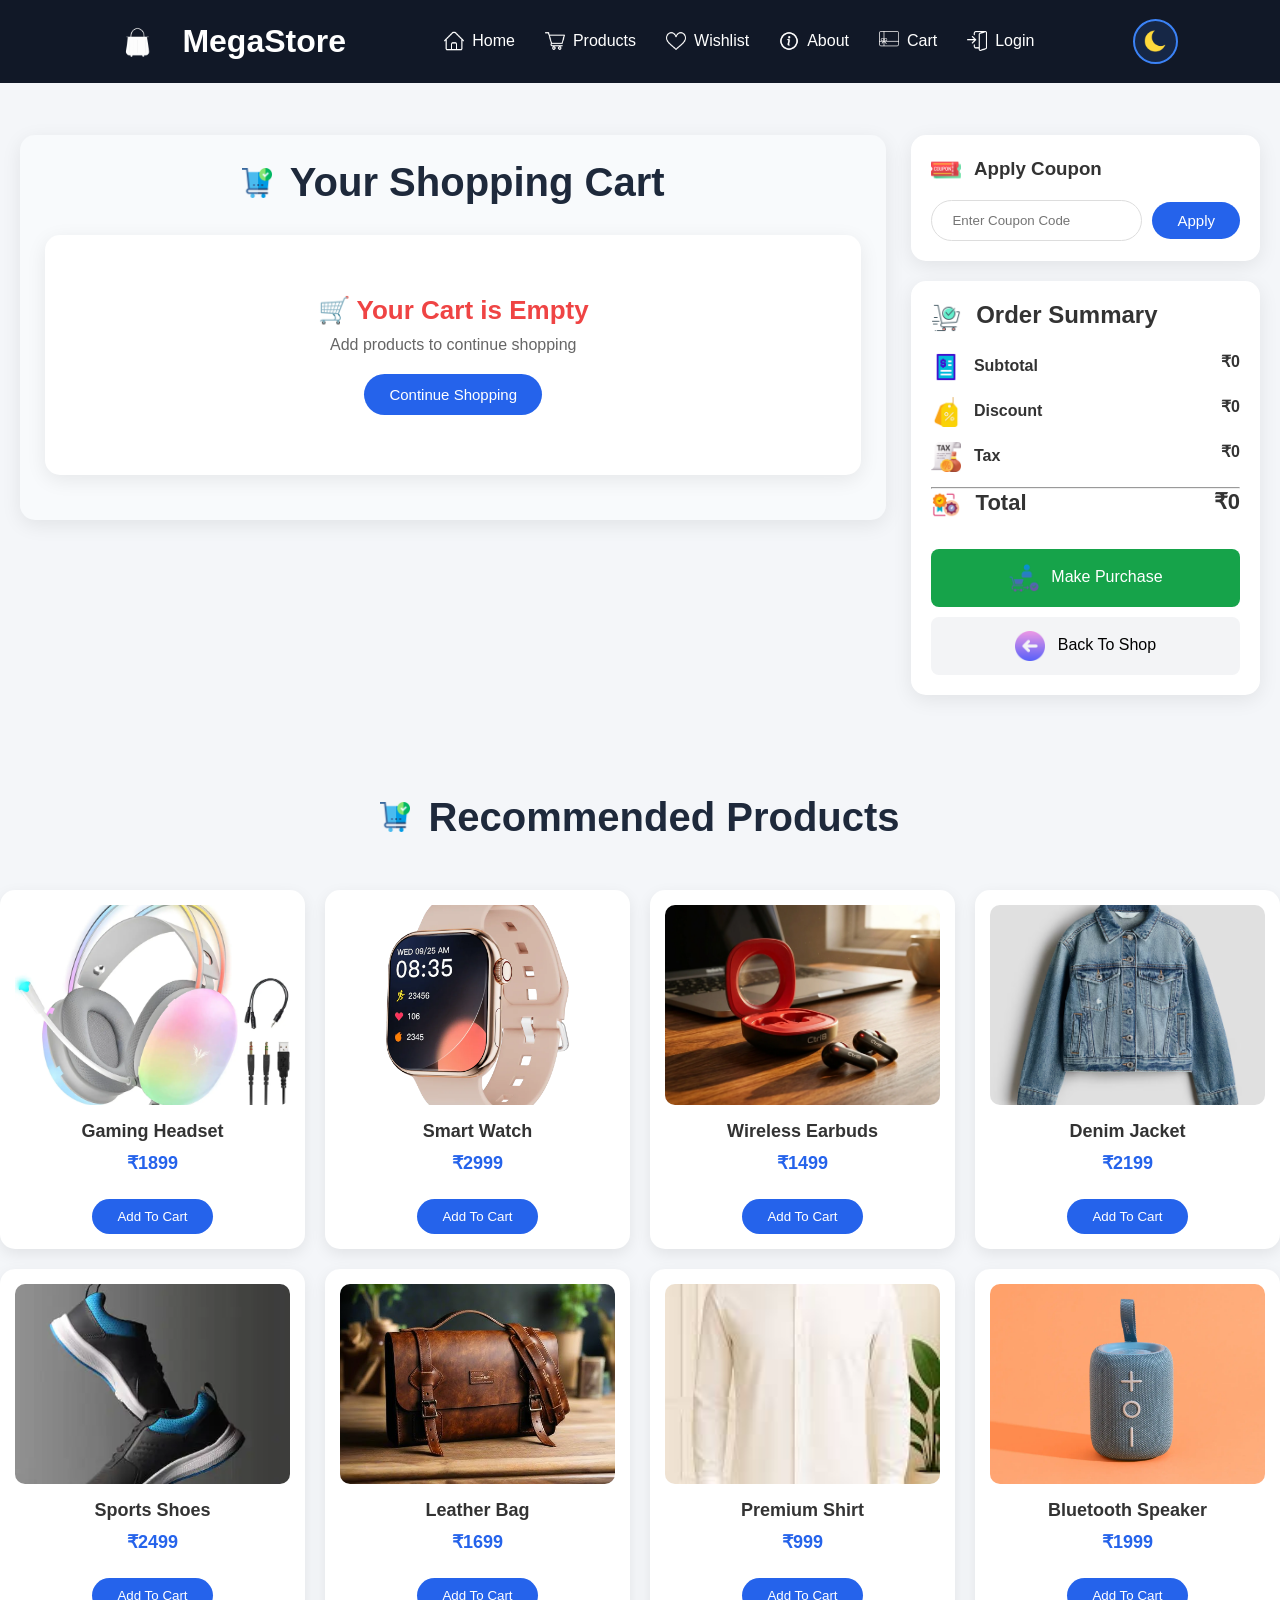
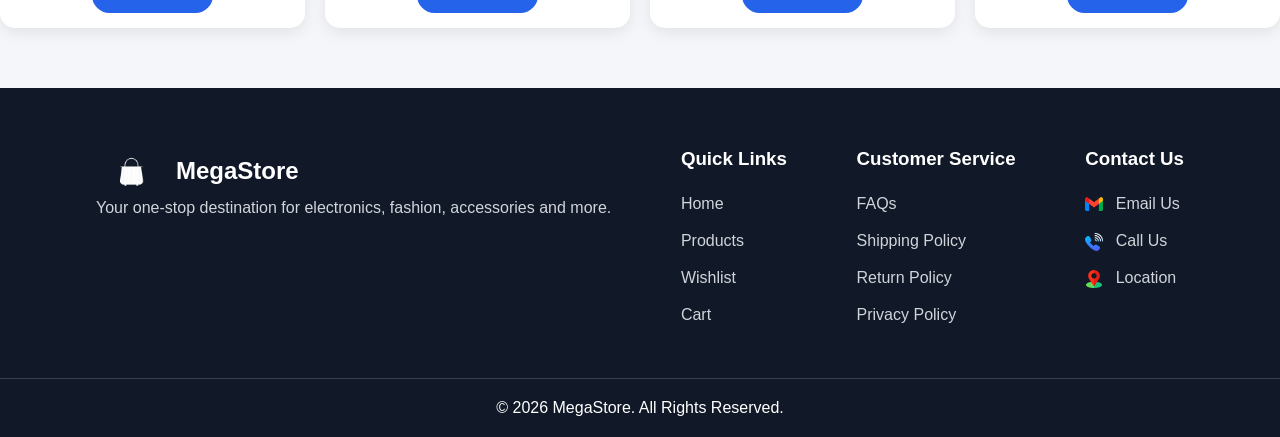
<file: pages/cart.html>
<!DOCTYPE html>
<html lang="en">

<head>
    <meta charset="UTF-8">
    <meta name="viewport" content="width=device-width, initial-scale=1.0">

    <title>Shopping Cart</title>

    <link rel="stylesheet" href="../css/cart.css">
    <link rel="stylesheet" href="./../css/header.css">
    <link rel="stylesheet" href="./../css/footer.css">
</head>

<body>
    <!-- header -->
    <header>
        <nav class="navbar">
            <div class="logo">
                <img src="./../images/logo.png" alt="Logo" class="logo-img" />
                <a href="./../index.html">MegaStore</a>
            </div>

            <ul class="nav-links">
                <li><a href="./../index.html"><img src="./../images/home.png" class="nav-icon">Home</a></li>
                <li><a href="./products.html"><img src="./../images/shop.png" class="nav-icon">Products</a></li>
                <li><a href="./wishlist.html"><img src="./../images/like.png" class="nav-icon">Wishlist</a></li>
                <li><a href="./about.html"><img src="./../images/info.png" class="nav-icon">About</a></li>
                <li><a href="./cart.html"><img src="./../images/card.png" class="nav-icon">Cart</a></li>
                <li><a href="./login.html"><img src="./../images/log.png" class="nav-icon">Login</a></li>
            </ul>

            <button id="themeToggle" class="theme-btn">
                <img src="../images/moon.png" alt="theme" id="themeIcon">
            </button>

            <div class="menu-btn" onclick="toggleMenu()">
                <img src="./../images/menu.png" alt="menu" />
            </div>
    </header>

    <div class="container">
        <div class="cart-section">
            <h2>
                <img src="../images/order.png" class="icon">
                Your Shopping Cart
            </h2>

            <div id="cart-container">
            </div>
        </div>

        <div class="summary-section">
            <div class="coupon-box">
                <h3>
                    <img src="../images/coupon.png" class="icon">
                    Apply Coupon
                </h3>

                <div class="coupon-area">
                    <input type="text" id="couponInput" placeholder="Enter Coupon Code">

                    <button id="applyCoupon">
                        Apply
                    </button>
                </div>
            </div>

            <div class="summary-box">
                <h2>
                    <img src="../images/order summary.png" class="icon">
                    Order Summary
                </h2>

                <div class="summary-row">
                    <span>
                        <img src="../images/subtotal.png" class="icon">
                        Subtotal
                    </span>

                    <span id="subtotal">₹0</span>
                </div>

                <div class="summary-row">
                    <span>
                        <img src="../images/discount.png" class="icon">
                        Discount
                    </span>

                    <span id="discount">₹0</span>
                </div>

                <div class="summary-row">
                    <span>
                        <img src="../images/tax.png" class="icon">
                        Tax
                    </span>

                    <span id="tax">₹0</span>
                </div>

                <hr>

                <div class="summary-row total">
                    <span>
                        <img src="../images/totalquality.png" class="icon">
                        Total
                    </span>

                    <span id="total">₹0</span>
                </div>

                <button id="checkoutBtn" class="purchase-btn">
                    <img src="../images/make puchase.png" class="icon">
                    Make Purchase

                </button>

                <a href="../pages/procut details.html" class="back-btn">
                    <img src="../images/back to btn.png" class="icon">
                    Back To Shop
                </a>
            </div>
        </div>
    </div>


    <section class="recommended">
        <h2>
            <img src="../images/order.png" class="icon">
            Recommended Products
        </h2>

        <div class="recommended-grid">
            <div class="card">
                <img src="../images/gaminghandset.webp">
                <h4>Gaming Headset</h4>
                <p>₹1899</p>
                <button class="add-cart" data-id="1">
                    Add To Cart
                </button>
            </div>

            <div class="card">
                <img src="../images/smartwatch.webp">
                <h4>Smart Watch</h4>
                <p>₹2999</p>
                <button class="add-cart" data-id="2">
                    Add To Cart
                </button>
            </div>

            <div class="card">
                <img src="../images/wireless earbuds.webp">
                <h4>Wireless Earbuds</h4>
                <p>₹1499</p>
                <button class="add-cart" data-id="3">
                    Add To Cart
                </button>
            </div>

            <div class="card">
                <img src="../images/denim jacket.avif">
                <h4>Denim Jacket</h4>
                <p>₹2199</p>
                <button class="add-cart" data-id="4">
                    Add To Cart
                </button>
            </div>

            <div class="card">
                <img src="../images/shoessport.webp">
                <h4>Sports Shoes</h4>
                <p>₹2499</p>
                <button class="add-cart" data-id="5">
                    Add To Cart
                </button>
            </div>

            <div class="card">
                <img src="../images/leather bag.jpg">
                <h4>Leather Bag</h4>
                <p>₹1699</p>
                <button class="add-cart" data-id="6">
                    Add To Cart
                </button>
            </div>

            <div class="card">
                <img src="../images/premium shirt.jpg">
                <h4>Premium Shirt</h4>
                <p>₹999</p>
                <button class="add-cart" data-id="7">
                    Add To Cart
                </button>
            </div>

            <div class="card">
                <img src="../images/bluetoothe speaker.webp">
                <h4>Bluetooth Speaker</h4>
                <p>₹1999</p>
                <button class="add-cart" data-id="8">
                    Add To Cart
                </button>
            </div>
        </div>
    </section>

    <!-- footer -->
    <footer class="footer">
        <div class="footer-container">
            <div class="footer-box">
                <div class="footer-logo">
                    <img src="./../images/logo.png" alt="Logo" class="footer-logo-img" />
                    <h2>MegaStore</h2>
                </div>
                <p>
                    Your one-stop destination for electronics, fashion, accessories and
                    more.
                </p>
            </div>

            <div class="footer-box">
                <h3>Quick Links</h3>

                <a href="./../index.html">Home</a>
                <a href="./products.html">Products</a>
                <a href="./wishlist.html">Wishlist</a>
                <a href="./cart.html">Cart</a>
            </div>

            <div class="footer-box">
                <h3>Customer Service</h3>

                <a href="#">FAQs</a>
                <a href="#">Shipping Policy</a>
                <a href="#">Return Policy</a>
                <a href="#">Privacy Policy</a>
            </div>

            <div class="footer-box">
                <h3>Contact Us</h3>

                <a href="mailto:pratikshashinde2622@gmail.com">
                    <img src="./../images/gmail.png" class="contact-icon" />
                    Email Us
                </a>

                <a href="tel:+919595527262">
                    <img src="./../images/phone.png" class="contact-icon" />
                    Call Us
                </a>

                <a href="https://maps.app.goo.gl/vdkeZXEgAPpNCxTE6" target="_blank">
                    <img src="./../images/location.png" class="contact-icon" />
                    Location
                </a>
            </div>
        </div>

        <div class="footer-bottom">
            <p>© 2026 MegaStore. All Rights Reserved.</p>
        </div>
    </footer>

    <script src="../js/cart.js"></script>

</body>

</html>
</file>
<file: css/cart.css>
* {
    font-family: 'Poppins', sans-serif;
}

body {
    background: #f4f6f9;
    color: #333;
    padding-top: 65px;
}

.container {
    display: flex;
    gap: 25px;
    align-items: flex-start;
    padding: 20px;
    margin-top: 50px;
}

.cart-section {
    flex: 3;
    background: #f8fafc;
    padding: 25px;
    border-radius: 15px;
    box-shadow: 0 5px 20px rgba(0, 0, 0, 0.08);

}

.cart-section h2 {
    text-align: center;
    font-size: 2.5rem;
    color: #1e293b;
    display: flex;
    justify-content: center;
    align-items: center;
    gap: 10px;
    margin-bottom: 30px;
}

.cart-item {
    display: flex;
    align-items: center;
    justify-content: space-between;
    padding: 18px;
    margin-bottom: 15px;
    border: 1px solid #eee;
    border-radius: 12px;
    transition: 0.3s;
    background: #fff;
}

.cart-item:hover {
    transform: translateY(-3px);
    box-shadow: 0 8px 20px rgba(0, 0, 0, 0.08);
}

.cart-item>img {
    width: 150px;
    height: 150px;
    object-fit: cover;
    border-radius: 10px;
}

.product-info {
    flex: 1;
    margin-left: 20px;
}

.product-info h3 {
    font-size: 20px;
    margin-bottom: 8px;
}

.product-info p {
    color: #777;
    margin-bottom: 10px;
}

.price-box del {
    color: #999;
    margin-right: 10px;
    font-size: 15px;
}

.price-box span {
    font-size: 22px;
    font-weight: bold;
    color: #2563eb;
}

.cart-actions {
    display: flex;
    flex-direction: column;
    gap: 8px;
}

.buy-btn {
    background: #16a34a;
    color: white;
    border: none;
    padding: 12px 18px;
    border-radius: 25px;
    cursor: pointer;
    font-size: 15px;
    transition: 0.3s;
}

.buy-btn:hover {
    background: #15803d;
    transform: scale(1.05);
}

.remove-btn {
    background: #ef4444;
    color: white;
    border: none;
    margin: 15px 0 20px;
    padding: 10px 25px;
    border-radius: 25px;
    font-size: 15px;
    cursor: pointer;
}

.remove-btn:hover {
    background: #dc2626;
    transform: scale(1.05);
}

.summary-section {
    flex: 1;
    position: sticky;
    top: 20px;
}

.coupon-box,
.summary-box {
    background: white;
    padding: 20px;
    border-radius: 15px;
    box-shadow: 0 5px 20px rgba(0, 0, 0, 0.08);
    margin-bottom: 20px;
}

.coupon-box h3 {
    margin-bottom: 15px;
}

.coupon-area {
    display: flex;
    gap: 10px;
    align-items: center;
}

.coupon-area input {
    flex: 1;
    padding: 12px 20px;
    border-radius: 25px;
    border: 1px solid #ddd;
}

.coupon-area button {
    padding: 10px 25px;
    border: none;
    background-color: #2563eb;
    color: white;
    border-radius: 25px;
    cursor: pointer;
    transition: 0.3s;
    font-size: 15px;
}

.coupon-area button:hover {
    background: #1d4ed8;
    transform: scale(1.04);
}

.summary-box h2 {
    margin-bottom: 20px;
    font-size: 24px;
}

.summary-row {
    display: flex;
    justify-content: space-between;
    margin-bottom: 15px;

    font-weight: bold;
}

.total {
    font-size: 22px;
    font-weight: bold;
}

.purchase-btn {
    width: 100%;
    padding: 14px;
    background: #16a34a;
    color: white;
    border: none;
    border-radius: 8px;
    cursor: pointer;
    font-size: 16px;
    margin-top: 15px;
    transition: 0.3s;
}

.purchase-btn:hover {
    background: #15803d;
}

.back-btn {
    display: block;
    width: 100%;
    padding: 14px;
    background: #f3f4f6;
    border-radius: 8px;
    text-align: center;
    text-decoration: none;
    color: black;
    margin-top: 10px;
    transition: 0.3s;
}

.back-btn:hover {
    background: #e5e7eb;
}

.recommended {
    margin-top: 60px;
    padding-bottom: 60px;
}

.recommended h2 {
    text-align: center;
    display: flex;
    justify-content: center;
    align-items: center;
    margin-bottom: 50px;
    font-size: 2.5rem;
    color: #1e293b;
    gap: 10px;
}

.recommended-grid {
    display: grid;
    grid-template-columns: repeat(4, 1fr);
    gap: 20px;
}

.card {
    background: white;
    padding: 15px;
    border-radius: 15px;
    text-align: center;
    box-shadow: 0 5px 15px rgba(0, 0, 0, 0.08);
    transition: 0.3s;
}

.card:hover {
    transform: translateY(-8px);
    box-shadow: 0 12px 25px rgba(0, 0, 0, 0.15);
}

.card img {
    width: 100%;
    height: 200px;
    object-fit: cover;
    border-radius: 10px;
}

.card h4 {
    margin-top: 12px;
    font-size: 18px;
}

.card p {
    margin: 10px 0;
    font-size: 18px;
    font-weight: bold;
    color: #2563eb;
}

.add-cart {
    margin-top: 15px;
    padding: 10px 25px;
    border: none;
    background: #2563eb;
    color: white;
    border-radius: 25px;
    cursor: pointer;
    transition: 0.3s;
}

.add-cart:hover {
    background: #1d4ed8;
    transform: scale(1.04);
}

.empty-cart {
    text-align: center;
    padding: 40px;
    font-size: 24px;
    font-weight: bold;
    color: #ef4444;
}


.empty-cart-box {
    text-align: center;
    padding: 60px 20px;
    background: #fff;
    border-radius: 15px;
    box-shadow: 0 5px 20px rgba(0, 0, 0, 0.08);
    margin: 20px 0;
}

.empty-cart-box h2 {
    font-size: 26px;
    color: #ef4444;
    margin-bottom: 10px;
}

.empty-cart-box p {
    color: #666;
    margin-bottom: 20px;
    font-size: 16px;
}


.continue-btn {
    display: inline-block;
    padding: 12px 25px;
    background: #2563eb;
    color: #fff;
    border-radius: 25px;
    text-decoration: none;
    font-size: 15px;
    transition: 0.3s;
}

.continue-btn:hover {
    background: #1d4ed8;
    transform: scale(1.05);
}

.icon {
    width: 30px;
    height: 30px;
    vertical-align: middle;
    margin-right: 8px;
}

.trash-icon {
    width: 20px;
    height: 20px;
    object-fit: contain;
    margin-right: 6px;
}

@media(max-width:1100px) {

    .container {
        flex-direction: column;
    }

    .summary-section {
        width: 100%;
    }

    .recommended-grid {
        grid-template-columns: repeat(2, 1fr);
    }

}

@media(max-width:768px) {

    .cart-item {
        flex-direction: column;
        text-align: center;
        gap: 15px;
    }

    .cart-item>img {
        width: 120px;
        height: 120px;
    }

    .product-info {
        margin: 10px 0;
    }

    .recommended-grid {
        grid-template-columns: 1fr;
    }

    .coupon-area {
        flex-direction: column;
    }

    .coupon-area input,
    .coupon-area button {
        width: 100%;
    }

}
</file>
<file: css/header.css>
* {
    margin: 0;
    padding: 0;
    box-sizing: border-box;
}

header .navbar {
    display: flex;
    justify-content: space-between;
    align-items: center;
    padding: 18px 8%;
    background-color: #111827;

    position: fixed;
    top: 0;
    left: 0;
    width: 100%;

    z-index: 1000;
}

.logo {
    display: flex;
    align-items: center;
    gap: 10px;
}

.logo-img {
    width: 70px;
    height: auto;
    object-fit: contain;
    display: block;
}

.nav-links a:hover {
    color: #3b82f6;
}

.menu-btn {
    display: none;
    cursor: pointer;
}

.menu-btn img {
    width: 32px;
    height: 32px;
    object-fit: contain;
}

.logo a {
    text-decoration: none;
    color: white;
    font-size: 2rem;
    font-weight: bold;
    line-height: 1;
}

.nav-links {
    display: flex;
    list-style: none;
    gap: 30px;
}

.nav-links a{
    display: flex;
    align-items: center;
    gap: 8px;
    text-decoration: none;
    color: white;
    font-size: 1rem;
    transition: 0.3s;
}

.nav-icon{
    width: 20px;
    height: 20px;
    object-fit: contain;
}

.nav-links a:hover{
    color: #3b82f6;
    transform: translateY(-2px);
}

/* responsive */
@media(max-width:768px) {

    .menu-btn {
        display: block;
    }

    .nav-links {
        position: absolute;
        top: 75px;
        left: 0;
        width: 100%;
        background: #111827;
        flex-direction: column;
        align-items: center;
        gap: 20px;
        padding: 20px 0;
        display: none;
    }

    .nav-links.active {
        display: flex !important;
    }
}

/* dark light */
/* Theme Button */
.theme-btn{
    width: 45px;
    height: 45px;
    border: 2px solid #3b82f6;
    border-radius: 50%;
    background: rgba(59, 130, 246, 0.15);
    display: flex;
    align-items: center;
    justify-content: center;
    cursor: pointer;
    transition: 0.3s ease;
}

.theme-btn img{
    width: 22px;
    height: 22px;
    object-fit: contain;
}

.theme-btn:hover{
    background: #f2f2f2;
    transform: scale(1.1);
    box-shadow: 0 0 15px rgba(59,130,246,0.5);
}

/* Dark Mode */

/* ================= DARK MODE ================= */

body.dark-mode{
    background:#0f172a;
    color:#fff;
}

/* CART PAGE */
body.dark-mode .cart-section,
body.dark-mode .coupon-box,
body.dark-mode .summary-box,
body.dark-mode .card,
body.dark-mode .empty-cart-box{
    background:#1e293b;
    color:#fff;
}

body.dark-mode .cart-item{
    background:#334155;
    border-color:#475569;
}

body.dark-mode .product-info p,
body.dark-mode .price-box del{
    color:#cbd5e1;
}

body.dark-mode .back-btn{
    background:#334155;
    color:#fff;
}

body.dark-mode .back-btn:hover{
    background:#475569;
}

/* WISHLIST PAGE */

body.dark-mode .summary-card,
body.dark-mode .product-card,
body.dark-mode .select-all-box,
body.dark-mode .search-box input,
body.dark-mode #sortSelect{
    background:#1e293b;
    color:#fff;
    border-color:#475569;
}

body.dark-mode .wishlist-header p,
body.dark-mode .summary-card span,
body.dark-mode .empty-state p{
    color:#cbd5e1;
}

body.dark-mode .card-content h3,
body.dark-mode .wishlist-header h1,
body.dark-mode .empty-state h2{
    color:#fff;
}

body.dark-mode .share-product{
    background:#334155;
    color:#fff;
}

body.dark-mode #toast{
    background:#334155;
}
</file>
<file: css/footer.css>
/* footer */
.footer {
    background: #111827;
    color: white;
    padding-top: 60px;
}

.footer-logo{
display: flex;
    align-items: center;
    gap: 10px;
}

.footer-logo-img{
    width: 70px;
    height: auto;
    object-fit: contain;
    display: block;
}

.footer-logo h2{
    text-decoration: none;
    color: white;
    font-size: 24px;
    font-weight: bold;
    line-height: 1;
}

.footer-container {
    width: 85%;
    margin: auto;
    display: grid;
    grid-template-columns: repeat(auto-fit, minmax(220px, 1fr));
    gap: 30px;
    display: flex;
    justify-content: space-between;
}

.footer-box h3 {
    margin-bottom: 20px;
}

 .footer-box p ,
.footer-box a { 
    display: block;
    color: #d1d5db;
    text-decoration: none;
    margin-bottom: 10px;
    line-height: 1.7;
}

.footer-box a:hover {
    color: #2563eb;
}

.footer-bottom {
    text-align: center;
    margin-top: 40px;
    padding: 20px;
    border-top: 1px solid #374151;
}
.contact-icon{
    width: 18px;
    height: 18px;
    vertical-align: middle;
    margin-right: 8px;
}
</file>
